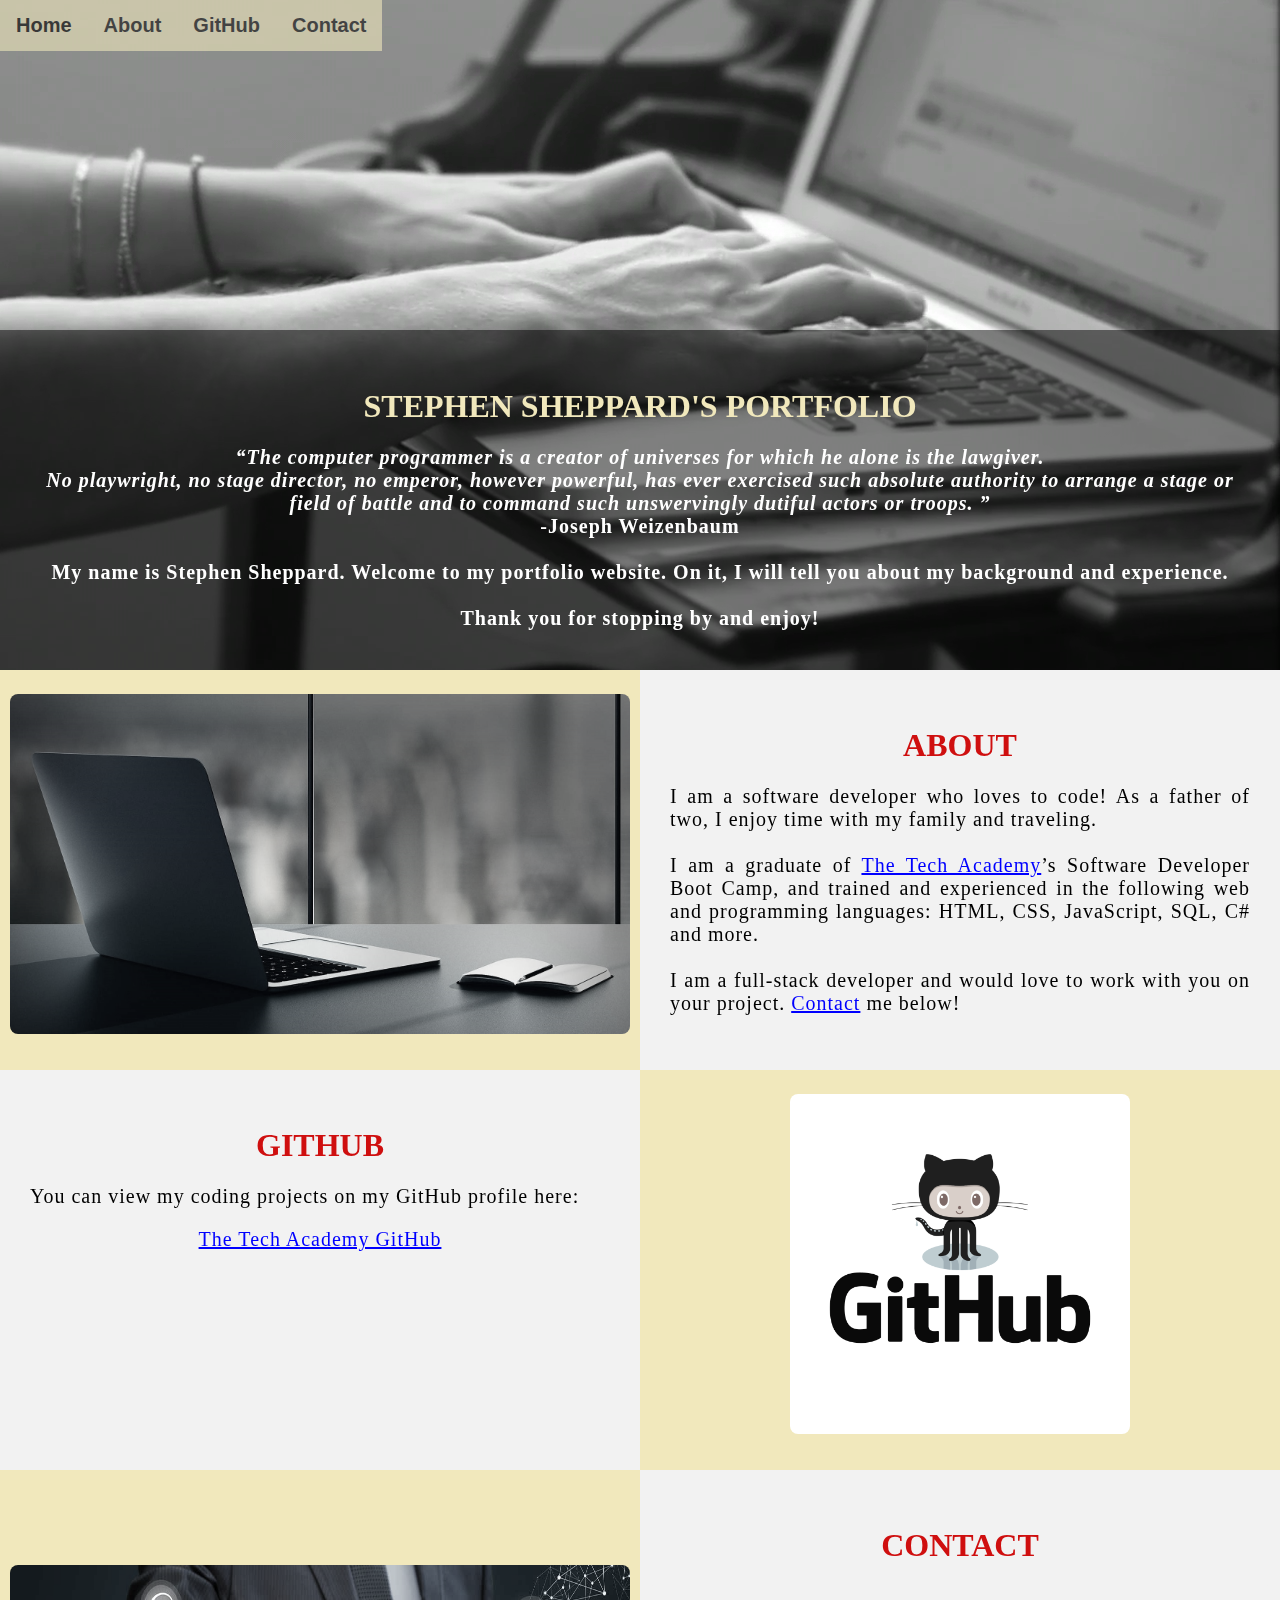
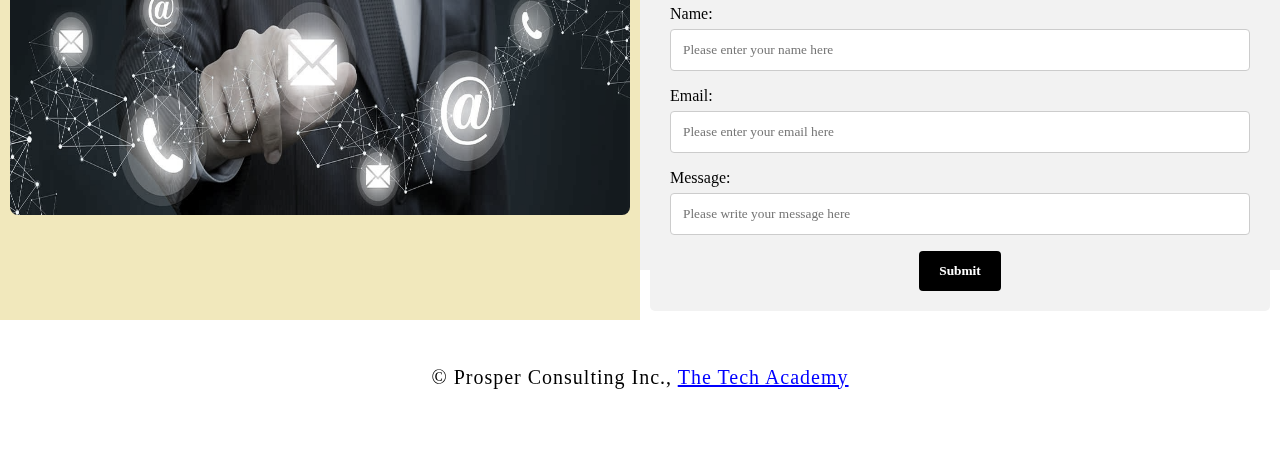
<file: index.html>
<!DOCTYPE html>
<html>

<!-- Head -->
	<head>
		<meta charset="UTF-8">
		<title>Stephen Sheppard</title>
		<link rel="stylesheet" type="text/css" href="Stylesheet/Portfolio.css">
	</head>

<!-- Body -->
<body class="Background"> 

<!-- Navbar -->
	<div class="Navbar">
		<a class="active" href="#Home">Home</a> 
		<a href="#About">About</a>
		<a href="#GitHub">GitHub</a>
		<a href="#Contact">Contact</a>
	</div>

<!-- Home -->
		<br> <!-- Breaks inserted to add space between navbar and first heading -->
		<br>

<!-- Video -->
	<div id="Home">
		<video autoplay muted loop id="Typing_Video"> <!-- Makes the video play automatically, on a loop and with no sound -->
			<source src="Stylesheet/Video/Typing.mp4" type="video/mp4">
			Your browser does not support HTML5 video. <!-- Display message if video fails to run -->
		</video>
	</div>

<!-- Video text --> 
	<div class="Video_Text"> 
		<h1 style="color:#f1e8bc;">Stephen Sheppard's Portfolio</h1>
			<p> 
				<strong>
					<center>
						<q>The computer programmer is a creator of universes for which he alone is the lawgiver.
						<br>No playwright, no stage director, no emperor, however powerful, has ever exercised such absolute authority to arrange a stage or
						<br>field of battle and to command such unswervingly dutiful actors or troops.
						</q>	
						<br>-Joseph Weizenbaum<br>
						<br>
						My name is Stephen Sheppard. Welcome to my portfolio website. On it, I will tell you about my background and experience.<br>
						<br>Thank you for stopping by and enjoy! 
					</center>	
				</strong>
			</p> 
	</div>

<!-- About section -->
	<div class="Row" id="About"> 
		<div class="Column_2"> <!-- Left column -->
			<img src="Stylesheet/Images/Development.jpg" alt="Laptop">
		</div>
  
		<div class="Column_1"> <!-- Right column -->
			<h1>About</h2>
				<p>I am a software developer who loves to code! As a father of two, I enjoy time with my family and traveling. <br><br>I am a graduate of <a href="https://www.learncodinganywhere.com" target="_blank">The Tech Academy</a>’s Software Developer Boot Camp, and trained and experienced in the following web and programming languages: HTML, CSS, JavaScript, SQL, C# and more. <br><br>I am a full-stack developer and would love to work with you on your project. <a href="#Contact">Contact</a> me below!</p>
		</div>
	</div>

<!-- GitHub section -->
	<div class="Row" id="GitHub">
		<div class="Column_1"> <!-- Left column -->
			<h1>GitHub</h1>
				<p>You can view my coding projects on my GitHub profile here:<br>
				<center><a href="https://github.com/the-tech-academy" target="_blank">The Tech Academy GitHub</a></center></p>
		</div>
		
		<div class="Column_2"> <!-- Right column -->
			<a href="https://github.com/the-tech-academy" target="_blank"><img src="Stylesheet/Images/GitHub.png" alt="GitHub"></a>
		</div>
	</div>

<!-- Contact section -->
	<div class="Row" id="Contact"> 
		<div class="Column_3"> <!-- Contact image, left column -->
			<img src="Stylesheet/Images/Contact-us.jpg" alt="Contact_Image" class="Contact_Image">
		</div>
	
		<div class="Column_1"> <!-- Contact form, right "column" -->
			<h1>Contact</h2> 
				<form action="" method="get"> <!-- This specifies where to send the form data and how; it is left blank -->
					<label>Name:</label>
						<input type="text" placeholder="Please enter your name here">
					<label>Email:</label>
						<input type="text" id="Email" name="Email" placeholder="Please enter your email here">
					<label>Message:</label>
						<input type="text" id="Message" name="Message" placeholder="Please write your message here">
						<input type="submit" value="Submit">
				</form>
		</div>
	</div>
	
<!-- Footer section -->
	<footer>
		<p>
			<center>&copy Prosper Consulting Inc.,  <a href="https://learncodinganywhere.com/">The Tech Academy</a></center><br>
		</p>
	</footer>

		</body>

</html>
</file>
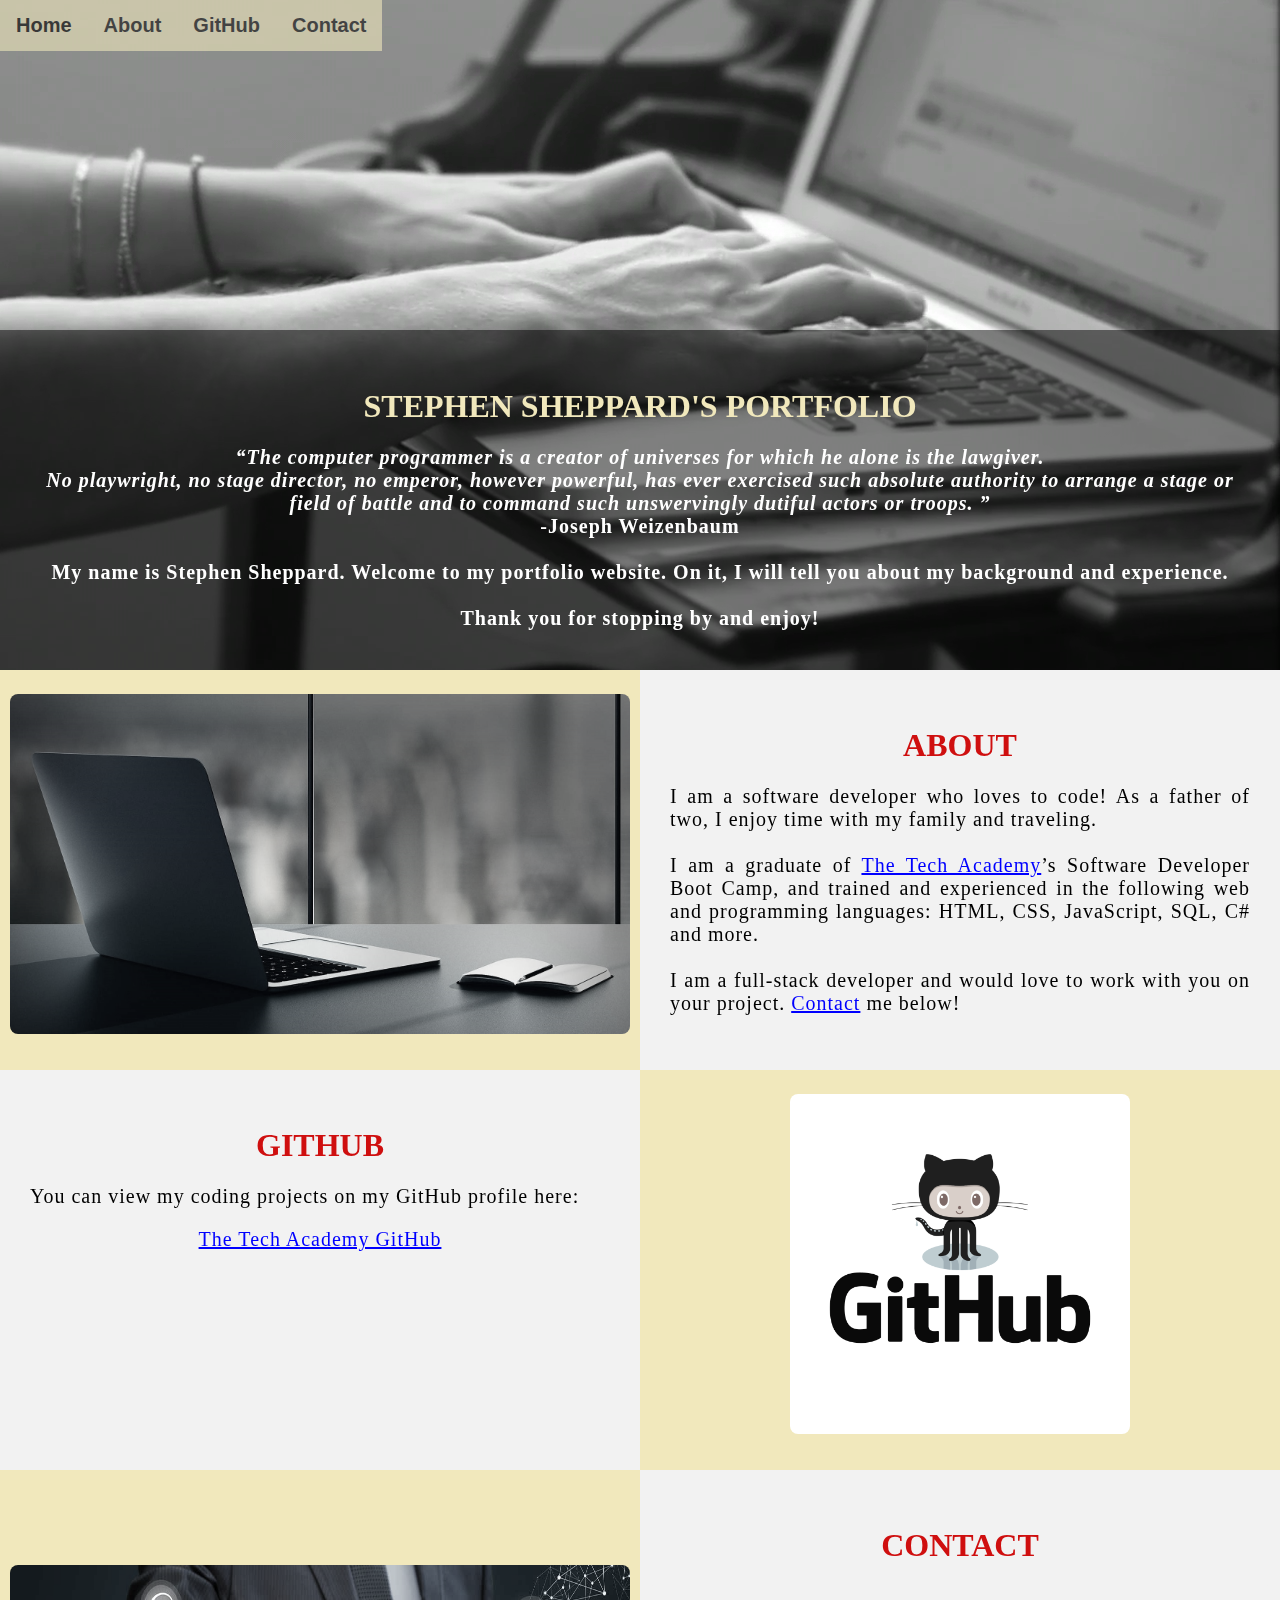
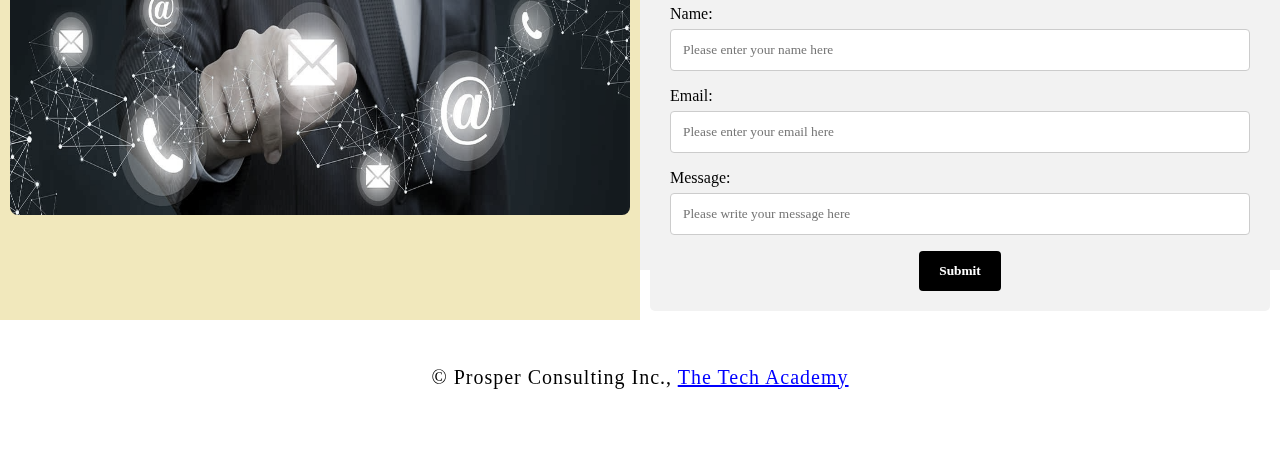
<file: sample_index.html>
<!DOCTYPE html>
<html>

<!-- Head -->
	<head>
		<meta charset="UTF-8">
		<title>Stephen Sheppard</title>
		<link rel="stylesheet" type="text/css" href="Stylesheet/sample_Portfolio.css">
	</head>

<!-- Body -->
<body class="Background"> 

<!-- Navbar -->
	<div class="Navbar">
		<a class="active" href="#Home">Home</a> 
		<a href="#About">About</a>
		<a href="#GitHub">GitHub</a>
		<a href="#Contact">Contact</a>
	</div>

<!-- Home -->
		<br> <!-- Breaks inserted to add space between navbar and first heading -->
		<br>

<!-- Video -->
	<div id="Home">
		<video autoplay muted loop id="Typing_Video"> <!-- Makes the video play automatically, on a loop and with no sound -->
			<source src="Stylesheet/Video/Typing.mp4" type="video/mp4">
			Your browser does not support HTML5 video. <!-- Display message if video fails to run -->
		</video>
	</div>

<!-- Video text --> 
	<div class="Video_Text"> 
		<h1 style="color:#f1e8bc;">Stephen Sheppard's Portfolio</h1>
			<p> 
				<strong>
					<center>
						<q>The computer programmer is a creator of universes for which he alone is the lawgiver.
						<br>No playwright, no stage director, no emperor, however powerful, has ever exercised such absolute authority to arrange a stage or
						<br>field of battle and to command such unswervingly dutiful actors or troops.
						</q>	
						<br>-Joseph Weizenbaum<br>
						<br>
						My name is Stephen Sheppard. Welcome to my portfolio website. On it, I will tell you about my background and experience.<br>
						<br>Thank you for stopping by and enjoy! 
					</center>	
				</strong>
			</p> 
	</div>

<!-- About section -->
	<div class="Row" id="About"> 
		<div class="Column_2"> <!-- Left column -->
			<img src="Stylesheet/Images/Development.jpg" alt="Laptop">
		</div>
  
		<div class="Column_1"> <!-- Right column -->
			<h1>About</h2>
				<p>I am a software developer who loves to code! As a father of two, I enjoy time with my family and traveling. <br><br>I am a graduate of <a href="https://www.learncodinganywhere.com" target="_blank">The Tech Academy</a>’s Software Developer Boot Camp, and trained and experienced in the following web and programming languages: HTML, CSS, JavaScript, SQL, C# and more. <br><br>I am a full-stack developer and would love to work with you on your project. <a href="#Contact">Contact</a> me below!</p>
		</div>
	</div>

<!-- GitHub section -->
	<div class="Row" id="GitHub">
		<div class="Column_1"> <!-- Left column -->
			<h1>GitHub</h1>
				<p>You can view my coding projects on my GitHub profile here:<br>
				<center><a href="https://github.com/the-tech-academy" target="_blank">The Tech Academy GitHub</a></center></p>
		</div>
		
		<div class="Column_2"> <!-- Right column -->
			<a href="https://github.com/the-tech-academy" target="_blank"><img src="Stylesheet/Images/GitHub.png" alt="GitHub"></a>
		</div>
	</div>

<!-- Contact section -->
	<div class="Row" id="Contact"> 
		<div class="Column_3"> <!-- Contact image, left column -->
			<img src="Stylesheet/Images/Contact-us.jpg" alt="Contact_Image" class="Contact_Image">
		</div>
	
		<div class="Column_1"> <!-- Contact form, right "column" -->
			<h1>Contact</h2> 
				<form action="" method="get"> <!-- This specifies where to send the form data and how; it is left blank -->
					<label>Name:</label>
						<input type="text" placeholder="Please enter your name here">
					<label>Email:</label>
						<input type="text" id="Email" name="Email" placeholder="Please enter your email here">
					<label>Message:</label>
						<input type="text" id="Message" name="Message" placeholder="Please write your message here">
						<input type="submit" value="Submit">
				</form>
		</div>
	</div>
	
<!-- Footer section -->
	<footer>
		<p>
			<center>&copy Prosper Consulting Inc.,  <a href="https://learncodinganywhere.com/">The Tech Academy</a></center><br>
		</p>
	</footer>

		</body>

</html>
</file>
<file: Stylesheet/Portfolio.css>
/* Body */
body {
	margin: 0%; /* This ensures our site displays all the way to the edge of the browser screen */
}

/* Navbar */
.Navbar {
	overflow: hidden; /* This ensures that any content that overflows beyond the boundary of our nav bar is not displayed */
	position: fixed; /* This keeps the navbar at the top of the screen as we scroll */
	top: 0; /* This ensures no space is displayed above the navbar */
	width: 100%; /* This makes the navbar span the entire width of the page */
	opacity: 0.6;
	z-index: 1; /*This ensures other elements don't display over the navbar */
}

/* Navbar text */
.Navbar a {
	float: left; /* This specifies that the text floats on the left on the navbar */
	display: block; /* This ensures that other text will be displayed on the same line or row, instead of a new line */
	color: rgb(17, 17, 17); /* This is the font color for text on our navbar */
	padding: 14px 16px; /* This adds padding around our text */
	text-decoration: none; /* This gets rid of the underlines under the text on our navbar */
	font-family: Avant Garde, Helvetica; /* This specifies the font family for text on our navbar */
	font-size: 20px; /* This specifies the font size for text on our navbar */
	font-weight: bolder;
	text-align: center; /* This centers the text within its container */
	background-color: #f1e8bc; 
}

/* Navbar hover effect */
.Navbar a:hover {
	background-color: #F4F4F4; /*  This defines the background color that will display when you hover over the text on the navbar */
	color: black; /* This defines the font color that will display when you hover over the text on the navbar */
	font-weight: bold; /* This makes the text on the navbar bold when hovered over */
}

/* Navbar home button */
.Navbar a.active { /* The active selector styles a link */
  background-color: #f1e8bc;  /* This specifies the background color behind the Home button on the navbar */ 
}

/* Video */
#Typing_Video {
	position: fixed; /* This fixes our video to the page  */
	right: 0; /* This ensures no space between the edge of the video and the edge of the page */
	bottom: 0; /* This ensures no space between the edge of the video and the edge of the page */
	min-width: 100%; /* This ensures the video is displayed across the full width of the page */
	z-index: -1;
}

/* Text over the video */ 
.Video_Text { 
	background: rgba(0, 0, 0, 0.5); /* This provides a semi-transparent background for the text to sit over */
	color: white; 
	width: 100%;
	padding: 20px; /* This adds padding around the text so that the background goes slightly beyond the text */
	margin-top: 23%;
}

/* Table - this section covers the styling of the columns and rows within our table */
* { /* The asterisk is a universal selector that applies this effect to all elements on the page */
	box-sizing: border-box; /* This creates a box with a border within which we will place most of our text */
}

.Column_1 {
	float: left;  
	width: 50%; /* This ensures one column takes up half the page width */
	padding: 10px; 
	padding-top: 3%; /* This ensures there is space between the top of the column and our headings */
	height: 400px; /* This sets the height of our column at 400 pixels - if you change the text within the columns, you will need to adjust the column heights accordingly */
	background-color: #f2f2f2; 
}

.Column_2 {
	float: left;
	width: 50%;
	padding: 10px;
	padding-top: 1.9%;
	height: 400px;
	background-color: #f1e8bc;
}

.Column_3 {
	float: left;
	width: 50%;
	padding: 10px;
	padding-top: 3.5%;
	height: 450px;
	background-color: #f1e8bc;
}

.Row:after { /* This inserts something after the content of selected elements */
	content: ""; /* By leaving this blank, we are allowing the footer (covered lower down) to be displayed - removing it makes the footer overwrite a column */
	display: table; /* The display property specifies the type of display behavior; the table value tells the browser to treat the element as a table */
	clear: both; /* This clears any other elements from floating on the left or the right of an element */
}

/* Heading 1 elements */
h1 {
	text-transform: uppercase; /* We are capitalizing our headings */
	font-family: "Trebuchet MS", Optima; 
	text-align: center;
	margin-top: 3%; /* We are adding a small margin above the headings */
	color: #cf0f0f;
}

/* Paragraph elements */
p {
	font-family: Perpetua, Rockwell Extra Bold;
	text-align: justify;
	letter-spacing: 1px; /* This expands the text slightly */
	font-size: 20px;
	padding-left: 20px;
	padding-right: 20px;
}

/* Center align elements - this embraces all centered text */
center {
	font-family: Perpetua, Rockwell Extra Bold;
	text-align: center;
	letter-spacing: 1px;
	font-size: 20px;
	padding-left: 20px;
	padding-right: 20px;
}

/* Anchor elements */
a {
	color: blue; /* We are ensuring all links are blue */
}

/* Quotation elements */
q {
	font-style: italic;
	font-weight: bold;
}

/* Image elements */
img {
	filter: grayscale(75%); /* This rids our pictures of 75% of their color */
    border-radius: 8px; /* This causes our images to have slightly rounded edges */
    max-width: 100%; 
    height: 340px; 
	margin-left: auto; /* This in combination with margin-right: auto centers our images */
    margin-right: auto;
	display: block;	/* By specifying block display we can ensure our images are able to be centered */
}

.Contact_Image {
	filter: grayscale(75%); /* This rids our pictures of 75% of their color */
    border-radius: 8px; /* This causes our images to have slightly rounded edges */
    max-width: 100%; 
    height: 250px; 
	margin-left: auto; /* This in combination with margin-right: auto centers our images */
	margin-right: auto;
	margin-top: 50px;
	display: block;	/* By specifying block display we can ensure our images are able to be centered */
}

/* Contact form */
input[type=text] { /* This covers the input sections of the contact form */
	width: 100%;
	padding: 12px;
    border: 1px solid #ccc; /* We are setting a solid border and its colors */
    border-radius: 4px; 
    box-sizing: border-box;
    margin-top: 6px;
    margin-bottom: 16px;
    resize: vertical; /* This specifies how an element is resized; vertical allows the user to resize the height of the element */
    font-family: Perpetua, Rockwell Extra Bold; 
}

/* Submit button */
input[type=submit] { /* This covers the submit button for the contact form */
	background-color: black;
	color: white;
	font-weight: bold;
	padding: 12px 20px;
	border: none;
	border-radius: 4px;
	cursor: pointer;
	display: block;
	margin-left: auto;
	margin-right: auto; 
	font-family: Perpetua, Rockwell Extra Bold;
}

/* Hover effect for submit button */
input[type=submit]:hover {
	background-color: white; /* Makes the background turn white when hovered over */
	color: black; /* Makes the font turn black when hovered over */
	font-weight: bold; /* Makes the font bold when hovered over */
	transform: scale(1.5); /* Makes the button increase 1.5 times in size */ 
	transition: transform 1.5s; /* Makes the transform effect last 1.5 seconds from start to finish */
}

/* Form elememt */
form { 
	border-radius: 5px; 
	background-color: #f2f2f2;
	padding: 20px;
	font-family: "Trebuchet MS", Optima;
}

/* Center align element hover effect */
center:hover {
	transition: transform 2s;
	transform: scale(1.1);
}

/* Paragraph element hover effect */
p:hover {
	color: #00004d;	
    transition: transform 1s;
	transform: scale(1.01);
}

/* Heading 1 element hover effect */
h1:hover {
	color: black;
	font-weight: normal; /* Makes the text no longer bold when hovered over */ 
}

/* Image element hover effects */
img:hover {
	filter: grayscale(5%);  /* Brings back most of the image's color when hovered over */
    transition: transform 1s;
	transform: scale(1.1);
}

/* Footer element */
footer {
	padding: 2%;
	background-color:white;
}
</file>
<file: Stylesheet/sample_Portfolio.css>
/* Body */
body {
	margin: 0%; /* This ensures our site displays all the way to the edge of the browser screen */
}

/* Navbar */
.Navbar {
	overflow: hidden; /* This ensures that any content that overflows beyond the boundary of our nav bar is not displayed */
	position: fixed; /* This keeps the navbar at the top of the screen as we scroll */
	top: 0; /* This ensures no space is displayed above the navbar */
	width: 100%; /* This makes the navbar span the entire width of the page */
	opacity: 0.6;
	z-index: 1; /*This ensures other elements don't display over the navbar */
}

/* Navbar text */
.Navbar a {
	float: left; /* This specifies that the text floats on the left on the navbar */
	display: block; /* This ensures that other text will be displayed on the same line or row, instead of a new line */
	color: rgb(17, 17, 17); /* This is the font color for text on our navbar */
	padding: 14px 16px; /* This adds padding around our text */
	text-decoration: none; /* This gets rid of the underlines under the text on our navbar */
	font-family: Avant Garde, Helvetica; /* This specifies the font family for text on our navbar */
	font-size: 20px; /* This specifies the font size for text on our navbar */
	font-weight: bolder;
	text-align: center; /* This centers the text within its container */
	background-color: #f1e8bc; 
}

/* Navbar hover effect */
.Navbar a:hover {
	background-color: #F4F4F4; /*  This defines the background color that will display when you hover over the text on the navbar */
	color: black; /* This defines the font color that will display when you hover over the text on the navbar */
	font-weight: bold; /* This makes the text on the navbar bold when hovered over */
}

/* Navbar home button */
.Navbar a.active { /* The active selector styles a link */
  background-color: #f1e8bc;  /* This specifies the background color behind the Home button on the navbar */ 
}

/* Video */
#Typing_Video {
	position: fixed; /* This fixes our video to the page  */
	right: 0; /* This ensures no space between the edge of the video and the edge of the page */
	bottom: 0; /* This ensures no space between the edge of the video and the edge of the page */
	min-width: 100%; /* This ensures the video is displayed across the full width of the page */
	z-index: -1;
}

/* Text over the video */ 
.Video_Text { 
	background: rgba(0, 0, 0, 0.5); /* This provides a semi-transparent background for the text to sit over */
	color: white; 
	width: 100%;
	padding: 20px; /* This adds padding around the text so that the background goes slightly beyond the text */
	margin-top: 23%;
}

/* Table - this section covers the styling of the columns and rows within our table */
* { /* The asterisk is a universal selector that applies this effect to all elements on the page */
	box-sizing: border-box; /* This creates a box with a border within which we will place most of our text */
}

.Column_1 {
	float: left;  
	width: 50%; /* This ensures one column takes up half the page width */
	padding: 10px; 
	padding-top: 3%; /* This ensures there is space between the top of the column and our headings */
	height: 400px; /* This sets the height of our column at 400 pixels - if you change the text within the columns, you will need to adjust the column heights accordingly */
	background-color: #f2f2f2; 
}

.Column_2 {
	float: left;
	width: 50%;
	padding: 10px;
	padding-top: 1.9%;
	height: 400px;
	background-color: #f1e8bc;
}

.Column_3 {
	float: left;
	width: 50%;
	padding: 10px;
	padding-top: 3.5%;
	height: 450px;
	background-color: #f1e8bc;
}

.Row:after { /* This inserts something after the content of selected elements */
	content: ""; /* By leaving this blank, we are allowing the footer (covered lower down) to be displayed - removing it makes the footer overwrite a column */
	display: table; /* The display property specifies the type of display behavior; the table value tells the browser to treat the element as a table */
	clear: both; /* This clears any other elements from floating on the left or the right of an element */
}

/* Heading 1 elements */
h1 {
	text-transform: uppercase; /* We are capitalizing our headings */
	font-family: "Trebuchet MS", Optima; 
	text-align: center;
	margin-top: 3%; /* We are adding a small margin above the headings */
	color: #cf0f0f;
}

/* Paragraph elements */
p {
	font-family: Perpetua, Rockwell Extra Bold;
	text-align: justify;
	letter-spacing: 1px; /* This expands the text slightly */
	font-size: 20px;
	padding-left: 20px;
	padding-right: 20px;
}

/* Center align elements - this embraces all centered text */
center {
	font-family: Perpetua, Rockwell Extra Bold;
	text-align: center;
	letter-spacing: 1px;
	font-size: 20px;
	padding-left: 20px;
	padding-right: 20px;
}

/* Anchor elements */
a {
	color: blue; /* We are ensuring all links are blue */
}

/* Quotation elements */
q {
	font-style: italic;
	font-weight: bold;
}

/* Image elements */
img {
	filter: grayscale(75%); /* This rids our pictures of 75% of their color */
    border-radius: 8px; /* This causes our images to have slightly rounded edges */
    max-width: 100%; 
    height: 340px; 
	margin-left: auto; /* This in combination with margin-right: auto centers our images */
    margin-right: auto;
	display: block;	/* By specifying block display we can ensure our images are able to be centered */
}

.Contact_Image {
	filter: grayscale(75%); /* This rids our pictures of 75% of their color */
    border-radius: 8px; /* This causes our images to have slightly rounded edges */
    max-width: 100%; 
    height: 250px; 
	margin-left: auto; /* This in combination with margin-right: auto centers our images */
	margin-right: auto;
	margin-top: 50px;
	display: block;	/* By specifying block display we can ensure our images are able to be centered */
}

/* Contact form */
input[type=text] { /* This covers the input sections of the contact form */
	width: 100%;
	padding: 12px;
    border: 1px solid #ccc; /* We are setting a solid border and its colors */
    border-radius: 4px; 
    box-sizing: border-box;
    margin-top: 6px;
    margin-bottom: 16px;
    resize: vertical; /* This specifies how an element is resized; vertical allows the user to resize the height of the element */
    font-family: Perpetua, Rockwell Extra Bold; 
}

/* Submit button */
input[type=submit] { /* This covers the submit button for the contact form */
	background-color: black;
	color: white;
	font-weight: bold;
	padding: 12px 20px;
	border: none;
	border-radius: 4px;
	cursor: pointer;
	display: block;
	margin-left: auto;
	margin-right: auto; 
	font-family: Perpetua, Rockwell Extra Bold;
}

/* Hover effect for submit button */
input[type=submit]:hover {
	background-color: white; /* Makes the background turn white when hovered over */
	color: black; /* Makes the font turn black when hovered over */
	font-weight: bold; /* Makes the font bold when hovered over */
	transform: scale(1.5); /* Makes the button increase 1.5 times in size */ 
	transition: transform 1.5s; /* Makes the transform effect last 1.5 seconds from start to finish */
}

/* Form elememt */
form { 
	border-radius: 5px; 
	background-color: #f2f2f2;
	padding: 20px;
	font-family: "Trebuchet MS", Optima;
}

/* Center align element hover effect */
center:hover {
	transition: transform 2s;
	transform: scale(1.1);
}

/* Paragraph element hover effect */
p:hover {
	color: #00004d;	
    transition: transform 1s;
	transform: scale(1.01);
}

/* Heading 1 element hover effect */
h1:hover {
	color: black;
	font-weight: normal; /* Makes the text no longer bold when hovered over */ 
}

/* Image element hover effects */
img:hover {
	filter: grayscale(5%);  /* Brings back most of the image's color when hovered over */
    transition: transform 1s;
	transform: scale(1.1);
}

/* Footer element */
footer {
	padding: 2%;
	background-color:white;
}
</file>
